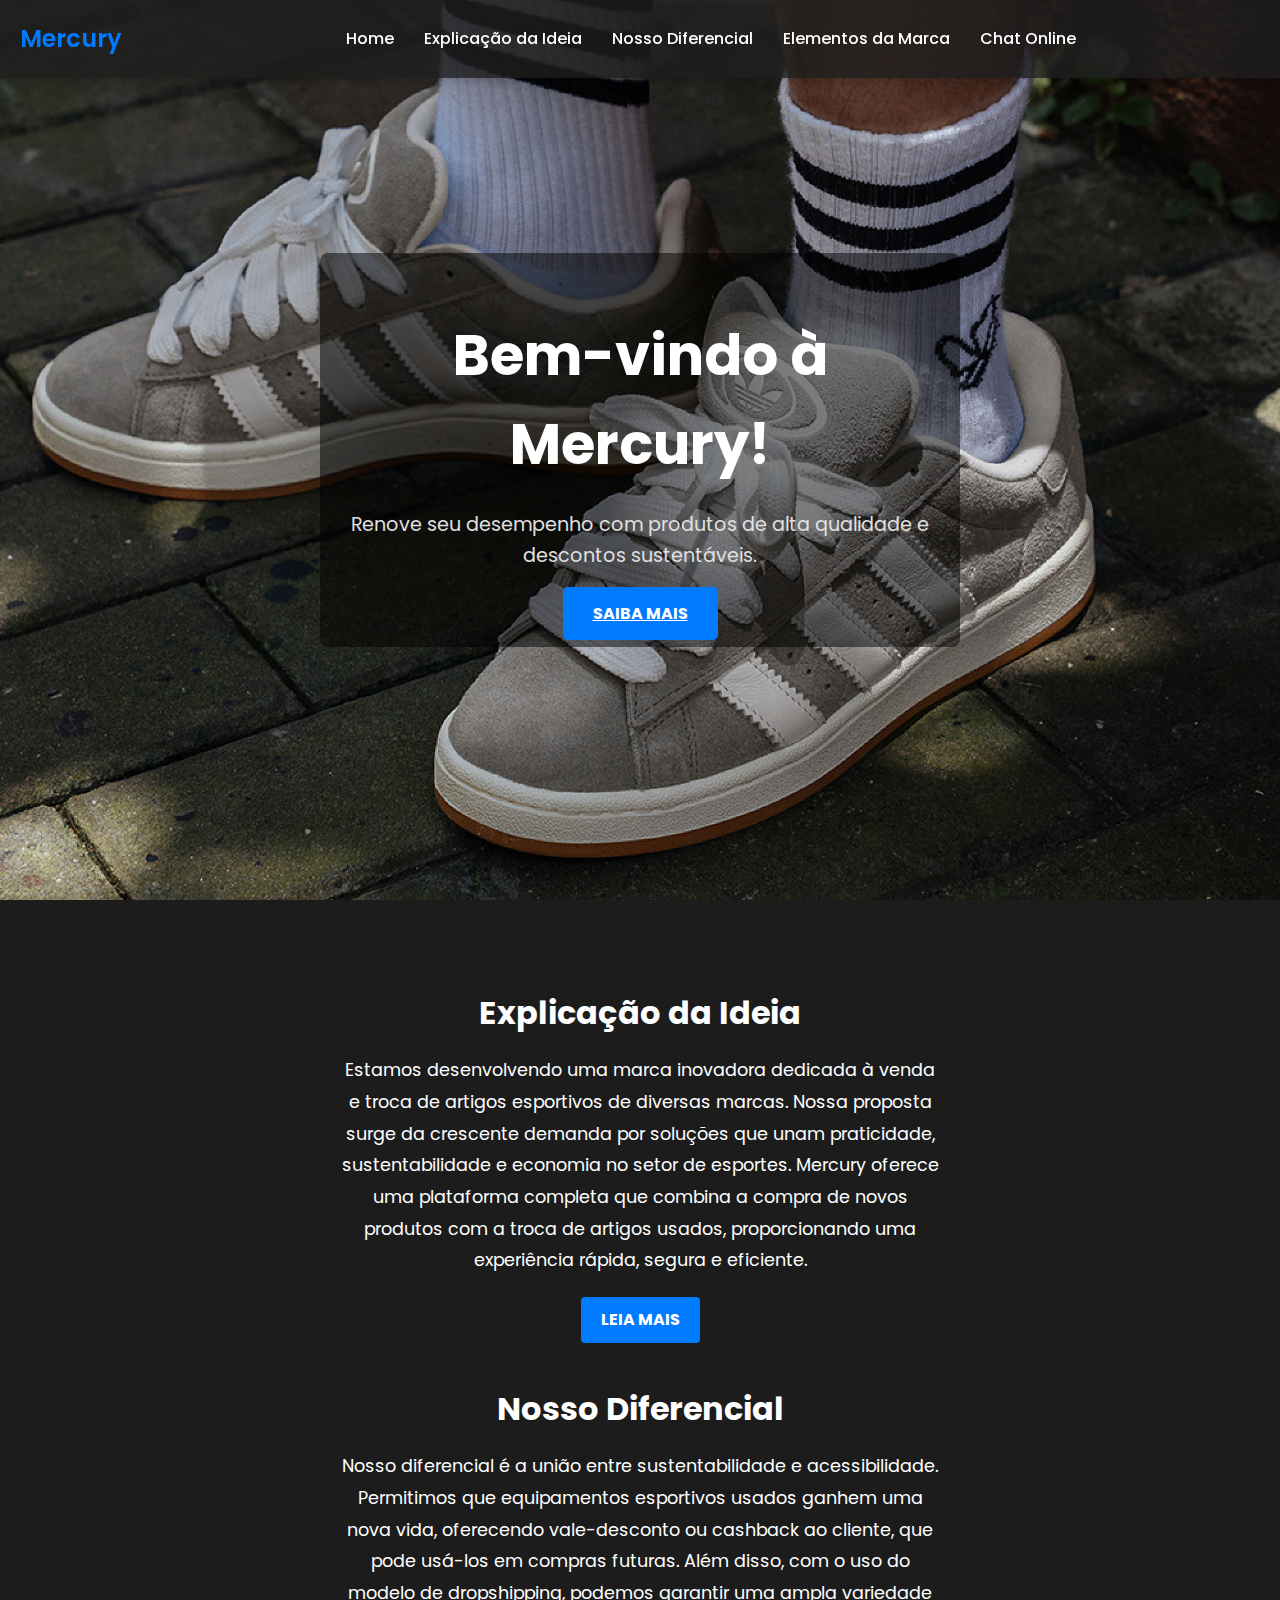
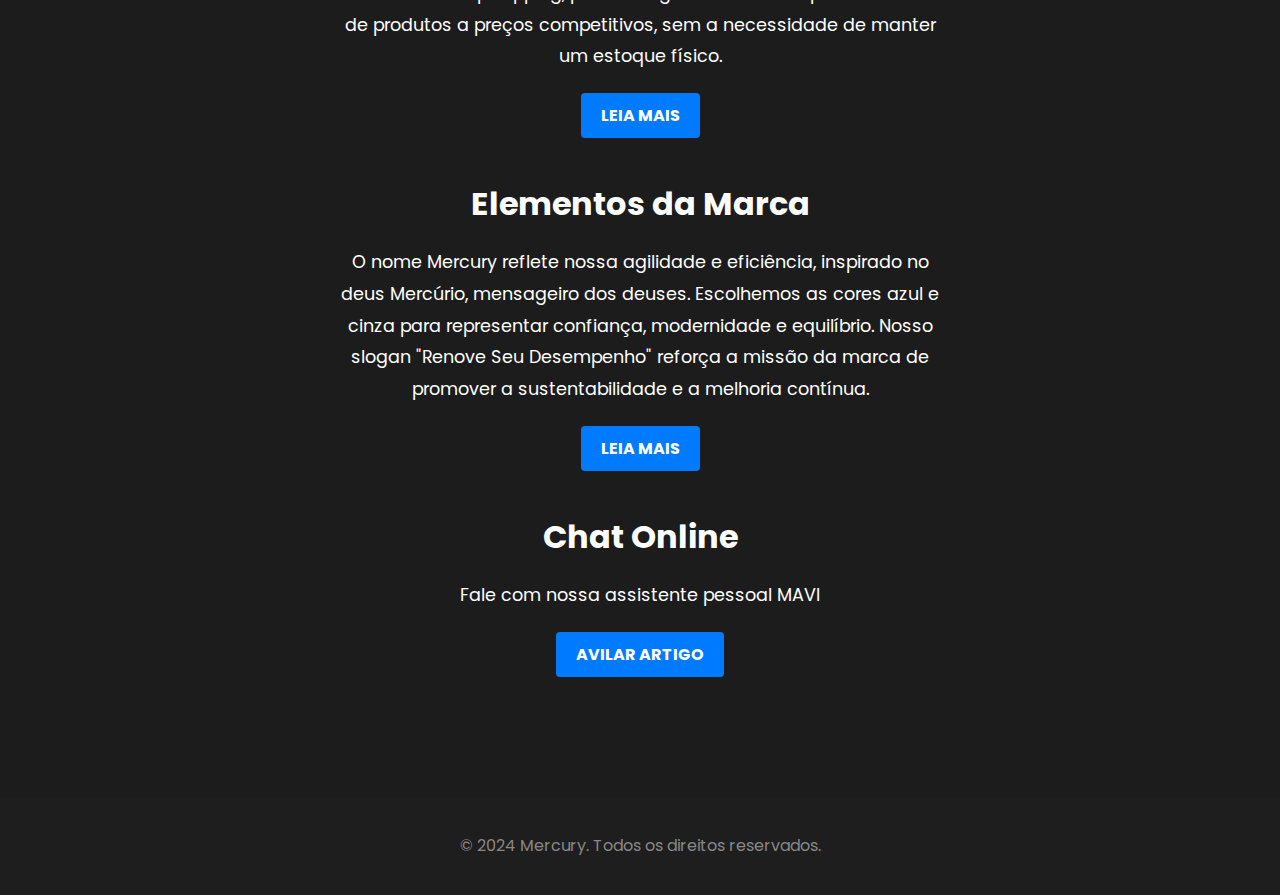
<file: index.html>
<!DOCTYPE html>
<html lang="pt-BR">
<head>
    <meta charset="UTF-8">
    <meta name="viewport" content="width=device-width, initial-scale=1.0">
    <link href="https://fonts.googleapis.com/css2?family=Poppins:wght@300;400;500;600&display=swap" rel="stylesheet">
    <link rel="stylesheet" href="css/index.css">
    <title>Mercury - Página Principal</title>
    <style>
        .hero {
            background-image: url('img/17246606555005254.jpg'); /* Substitua pelo nome da sua imagem */
            background-size: cover; /* Cobre toda a área da seção */
            background-position: center; /* Centraliza a imagem */
            height: 100vh; /* Altura da seção igual à altura da janela */
            display: flex; /* Permite usar flexbox para centralizar o texto */
            justify-content: center; /* Centraliza horizontalmente */
            align-items: center; /* Centraliza verticalmente */
            position: relative; /* Permite que os filhos sejam posicionados em relação a ela */
            color: #ffffff; /* Cor do texto */
            text-align: center; /* Centraliza o texto */
        }

        .hero-text {
            position: relative; /* Para permitir a sobreposição de texto */
            z-index: 1; /* Coloca o texto acima da imagem */
            padding: 20px; /* Adiciona um pouco de espaçamento */
            background-color: rgba(0, 0, 0, 0.5); /* Fundo semi-transparente para o texto */
            border-radius: 8px; /* Cantos arredondados */
        }
    </style>
</head>
<body>
    <header class="navbar">
        <div class="logo">Mercury</div>
        <div class="hamburger">
            <span class="bar"></span>
            <span class="bar"></span>
            <span class="bar"></span>
        </div>
        <nav>
            <ul class="nav-links">
                <li><a href="#index.html">Home</a></li>
                <li><a href="explicacao.html">Explicação da Ideia</a></li>
                <li><a href="nossodiferencial.html">Nosso Diferencial</a></li>
                <li><a href="elementos.html">Elementos da Marca</a></li>
                <li><a href="chat.html">Chat Online</a></li>
            </ul>
        </nav>
    </header>

    <section class="hero">
        <div class="hero-text">
            <h1>Bem-vindo à Mercury!</h1>
            <p>Renove seu desempenho com produtos de alta qualidade e descontos sustentáveis.</p>
            <a href="#" class="cta-button">Saiba Mais</a>
        </div>
    </section>

    <section class="content">
        <div class="info">
            <h2>Explicação da Ideia</h2>
            <p>
                Estamos desenvolvendo uma marca inovadora dedicada à venda e troca de artigos esportivos de diversas marcas. Nossa proposta surge da crescente demanda por soluções que unam praticidade, sustentabilidade e economia no setor de esportes.
                Mercury oferece uma plataforma completa que combina a compra de novos produtos com a troca de artigos usados, proporcionando uma experiência rápida, segura e eficiente.
            </p>
            <a href="explicacao.html" class="btn-leia-mais">Leia Mais</a>
        </div>

        <div class="info">
            <h2>Nosso Diferencial</h2>
            <p>
                Nosso diferencial é a união entre sustentabilidade e acessibilidade. Permitimos que equipamentos esportivos usados ganhem uma nova vida, oferecendo vale-desconto ou cashback ao cliente, que pode usá-los em compras futuras.
                Além disso, com o uso do modelo de dropshipping, podemos garantir uma ampla variedade de produtos a preços competitivos, sem a necessidade de manter um estoque físico.
            </p>
            <a href="nossodiferencial.html" class="btn-leia-mais">Leia Mais</a>
        </div>

        <div class="info">
            <h2>Elementos da Marca</h2>
            <p>
                O nome Mercury reflete nossa agilidade e eficiência, inspirado no deus Mercúrio, mensageiro dos deuses. Escolhemos as cores azul e cinza para representar confiança, modernidade e equilíbrio. Nosso slogan "Renove Seu Desempenho" reforça a missão da marca de promover a sustentabilidade e a melhoria contínua.
            </p>
            <a href="elementos.html" class="btn-leia-mais">Leia Mais</a>
        </div>

        <div class="info">
            <h2>Chat Online</h2>
            <p>
               Fale com nossa assistente pessoal MAVI
            </p>
            <a href="chat.html" class="btn-leia-mais">Avilar Artigo</a>
        </div>
    </section>

    <footer>
        <p>&copy; 2024 Mercury. Todos os direitos reservados.</p>
    </footer>

    <script src="js/index.js"></script>
</body>
</html>
</file>
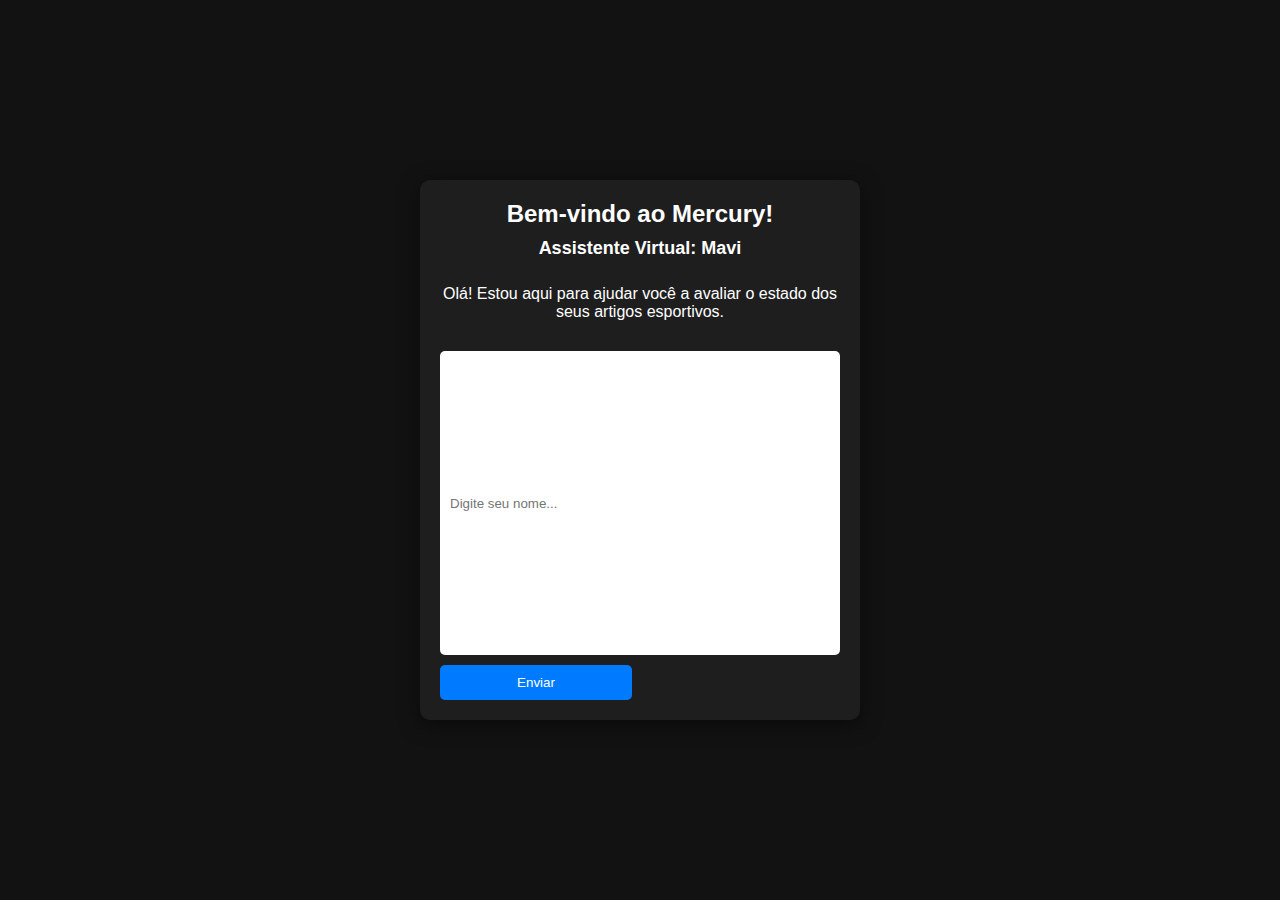
<file: chat.html>
<!DOCTYPE html>
<html lang="pt-BR">
<head>
    <meta charset="UTF-8">
    <meta name="viewport" content="width=device-width, initial-scale=1.0">
    <title>Chat - Mercury</title>
    <link rel="stylesheet" href="css/chat.css">
</head>
<body>
    <div class="chat-container" id="chatContainer">
        <h1>Bem-vindo ao Mercury!</h1>
        <h2>Assistente Virtual: Mavi</h2>
        <p>Olá! Estou aqui para ajudar você a avaliar o estado dos seus artigos esportivos.</p>
        <div id="messages"></div>
        <div class="button-container" id="responseButtons"></div>
        <input type="text" id="input" placeholder="Digite seu nome..." />
        <button class="button" id="sendButton">Enviar</button>
    </div>
    <script src="js/chat.js"></script>
</body>
</html>
</file>
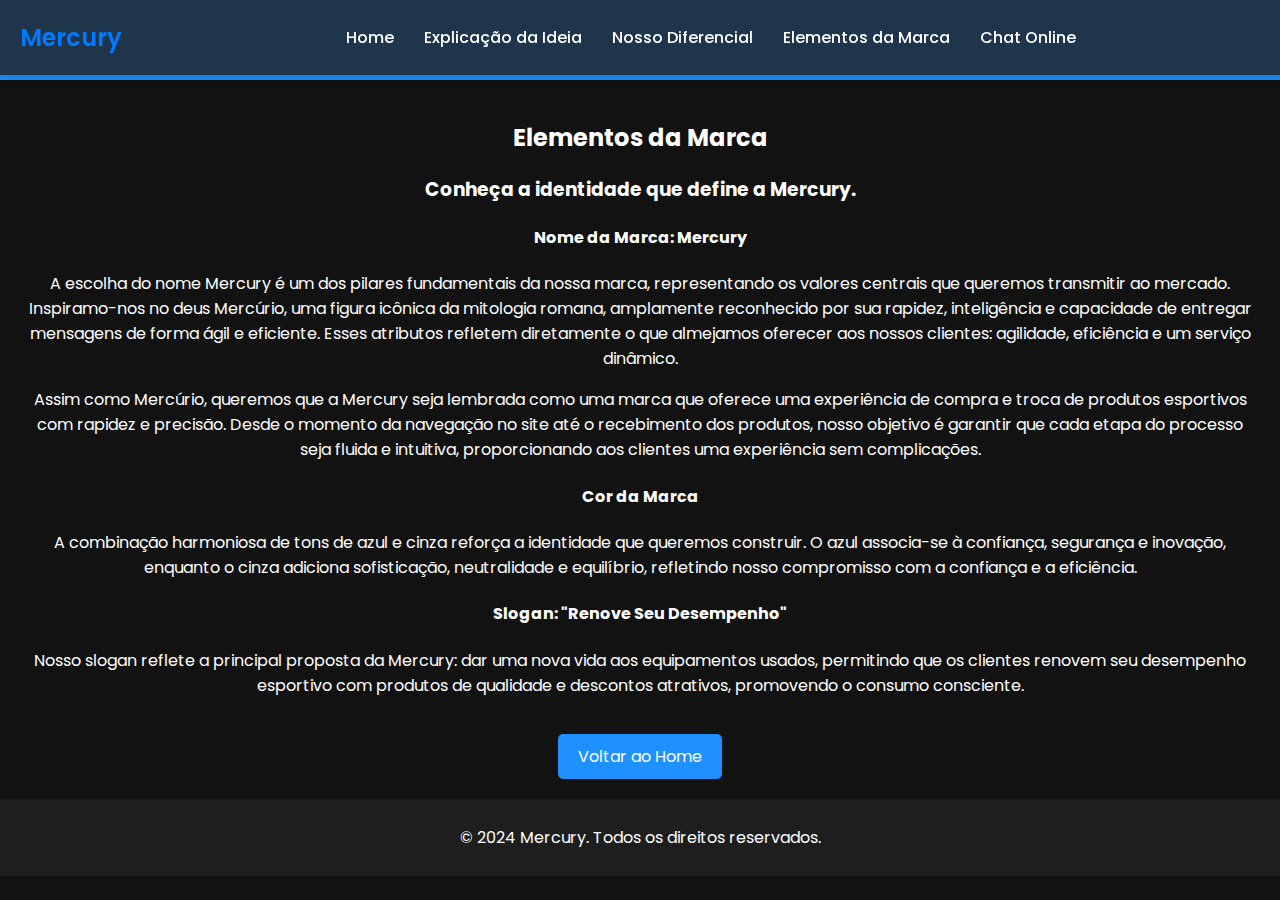
<file: elementos.html>
<!DOCTYPE html>
<html lang="pt-BR">
<head>
    <meta charset="UTF-8">
    <meta name="viewport" content="width=device-width, initial-scale=1.0">
    <link href="https://fonts.googleapis.com/css2?family=Poppins:wght@300;400;500;600&display=swap" rel="stylesheet">
    <link rel="stylesheet" href="css/elementos.css">
    <title>Mercury - Elementos da Marca</title>
</head>

<body>
    <header class="navbar">
        <div class="logo">Mercury</div>
        <div class="hamburger">
            <span class="bar"></span>
            <span class="bar"></span>
            <span class="bar"></span>
        </div>
        <nav>
            <ul class="nav-links">
                <li><a href="index.html">Home</a></li>
                <li><a href="explicacao.html">Explicação da Ideia</a></li>
                <li><a href="nossodiferencial.html">Nosso Diferencial</a></li>
                <li><a href="elementos.html">Elementos da Marca</a></li>
                <li><a href="chat.html">Chat Online</a></li>
            </ul>
        </nav>
    </header>

    <section class="hero">
        <div class="hero-text">
        </div>
    </section>

    <section class="content">
        <h2>Elementos da Marca</h2>
        <h3>Conheça a identidade que define a Mercury.</h3>

        <h4>Nome da Marca: Mercury</h4>
        <p>
            A escolha do nome Mercury é um dos pilares fundamentais da nossa marca, representando os valores centrais que queremos transmitir ao mercado. Inspiramo-nos no deus Mercúrio, uma figura icônica da mitologia romana, amplamente reconhecido por sua rapidez, inteligência e capacidade de entregar mensagens de forma ágil e eficiente. Esses atributos refletem diretamente o que almejamos oferecer aos nossos clientes: agilidade, eficiência e um serviço dinâmico.
        </p>
        <p>
            Assim como Mercúrio, queremos que a Mercury seja lembrada como uma marca que oferece uma experiência de compra e troca de produtos esportivos com rapidez e precisão. Desde o momento da navegação no site até o recebimento dos produtos, nosso objetivo é garantir que cada etapa do processo seja fluida e intuitiva, proporcionando aos clientes uma experiência sem complicações.
        </p>

        <h4>Cor da Marca</h4>
        <p>
            A combinação harmoniosa de tons de azul e cinza reforça a identidade que queremos construir. O azul associa-se à confiança, segurança e inovação, enquanto o cinza adiciona sofisticação, neutralidade e equilíbrio, refletindo nosso compromisso com a confiança e a eficiência.
        </p>

        <h4>Slogan: "Renove Seu Desempenho"</h4>
        <p>
            Nosso slogan reflete a principal proposta da Mercury: dar uma nova vida aos equipamentos usados, permitindo que os clientes renovem seu desempenho esportivo com produtos de qualidade e descontos atrativos, promovendo o consumo consciente.
        </p>
        <a href="index.html" class="btn-voltar-home">Voltar ao Home</a>
    </section>

    <footer>
        <p>&copy; 2024 Mercury. Todos os direitos reservados.</p>
    </footer>

    <script src="js/elementos.js"></script>
</body>
</html>
</file>
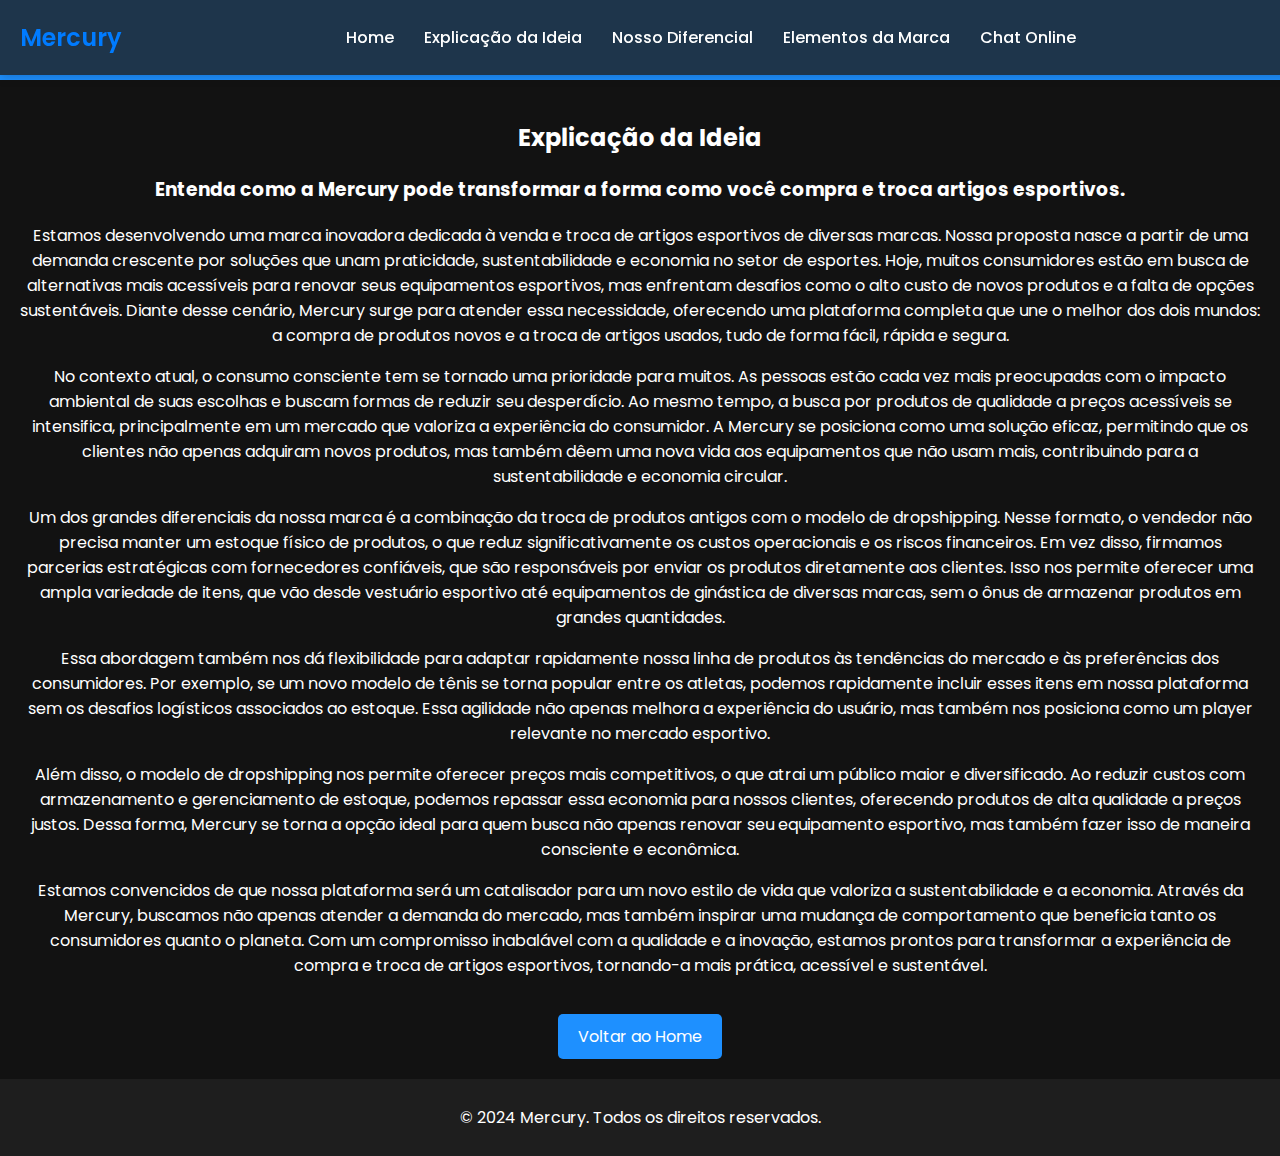
<file: explicacao.html>
<!DOCTYPE html>
<html lang="pt-BR">
<head>
    <meta charset="UTF-8">
    <meta name="viewport" content="width=device-width, initial-scale=1.0">
    <link href="https://fonts.googleapis.com/css2?family=Poppins:wght@300;400;500;600&display=swap" rel="stylesheet">
    <link rel="stylesheet" href="css/explicacao.css">
    <title>Mercury - Explicação da Ideia</title>
</head>

<body>
    <header class="navbar">
        <div class="logo">Mercury</div>
        <div class="hamburger">
            <span class="bar"></span>
            <span class="bar"></span>
            <span class="bar"></span>
        </div>
        <nav>
            <ul class="nav-links">
                <li><a href="index.html">Home</a></li>
                <li><a href="explicacao.html">Explicação da Ideia</a></li>
                <li><a href="nossodiferencial.html">Nosso Diferencial</a></li>
                <li><a href="elementos.html">Elementos da Marca</a></li>
                <li><a href="chat.html">Chat Online</a></li>
            </ul>
        </nav>
    </header>

    <section class="hero">
        <div class="hero-text">
            
        </div>
    </section>

    <section class="content">
        <h2>Explicação da Ideia</h2>
        <h3>Entenda como a Mercury pode transformar a forma como você compra e troca artigos esportivos.</h3>
        <p>
            Estamos desenvolvendo uma marca inovadora dedicada à venda e troca de artigos esportivos de diversas marcas. Nossa proposta nasce a partir de uma demanda crescente por soluções que unam praticidade, sustentabilidade e economia no setor de esportes. Hoje, muitos consumidores estão em busca de alternativas mais acessíveis para renovar seus equipamentos esportivos, mas enfrentam desafios como o alto custo de novos produtos e a falta de opções sustentáveis. Diante desse cenário, Mercury surge para atender essa necessidade, oferecendo uma plataforma completa que une o melhor dos dois mundos: a compra de produtos novos e a troca de artigos usados, tudo de forma fácil, rápida e segura.
        </p>
        <p>
            No contexto atual, o consumo consciente tem se tornado uma prioridade para muitos. As pessoas estão cada vez mais preocupadas com o impacto ambiental de suas escolhas e buscam formas de reduzir seu desperdício. Ao mesmo tempo, a busca por produtos de qualidade a preços acessíveis se intensifica, principalmente em um mercado que valoriza a experiência do consumidor. A Mercury se posiciona como uma solução eficaz, permitindo que os clientes não apenas adquiram novos produtos, mas também dêem uma nova vida aos equipamentos que não usam mais, contribuindo para a sustentabilidade e economia circular.
        </p>
        <p>
            Um dos grandes diferenciais da nossa marca é a combinação da troca de produtos antigos com o modelo de dropshipping. Nesse formato, o vendedor não precisa manter um estoque físico de produtos, o que reduz significativamente os custos operacionais e os riscos financeiros. Em vez disso, firmamos parcerias estratégicas com fornecedores confiáveis, que são responsáveis por enviar os produtos diretamente aos clientes. Isso nos permite oferecer uma ampla variedade de itens, que vão desde vestuário esportivo até equipamentos de ginástica de diversas marcas, sem o ônus de armazenar produtos em grandes quantidades.
        </p>
        <p>
            Essa abordagem também nos dá flexibilidade para adaptar rapidamente nossa linha de produtos às tendências do mercado e às preferências dos consumidores. Por exemplo, se um novo modelo de tênis se torna popular entre os atletas, podemos rapidamente incluir esses itens em nossa plataforma sem os desafios logísticos associados ao estoque. Essa agilidade não apenas melhora a experiência do usuário, mas também nos posiciona como um player relevante no mercado esportivo.
        </p>
        <p>
            Além disso, o modelo de dropshipping nos permite oferecer preços mais competitivos, o que atrai um público maior e diversificado. Ao reduzir custos com armazenamento e gerenciamento de estoque, podemos repassar essa economia para nossos clientes, oferecendo produtos de alta qualidade a preços justos. Dessa forma, Mercury se torna a opção ideal para quem busca não apenas renovar seu equipamento esportivo, mas também fazer isso de maneira consciente e econômica.
        </p>
        <p>
            Estamos convencidos de que nossa plataforma será um catalisador para um novo estilo de vida que valoriza a sustentabilidade e a economia. Através da Mercury, buscamos não apenas atender a demanda do mercado, mas também inspirar uma mudança de comportamento que beneficia tanto os consumidores quanto o planeta. Com um compromisso inabalável com a qualidade e a inovação, estamos prontos para transformar a experiência de compra e troca de artigos esportivos, tornando-a mais prática, acessível e sustentável.
        </p>
        <a href="index.html" class="btn-voltar-home">Voltar ao Home</a>
    </section>

    <footer>
        <p>&copy; 2024 Mercury. Todos os direitos reservados.</p>
    </footer>

    <script src="js/explicacao.js"></script>
</body>
</html>
</file>
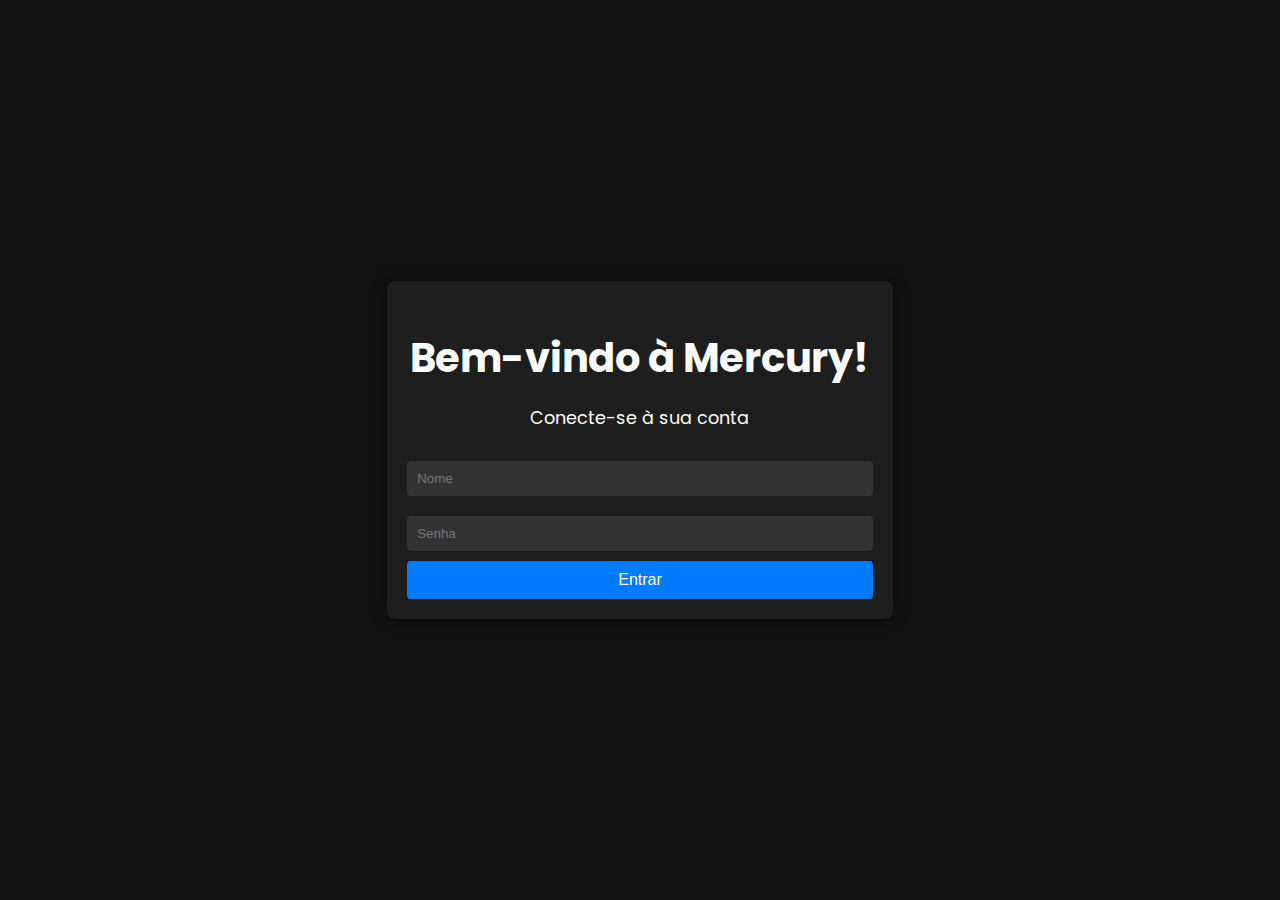
<file: login.html>
<!DOCTYPE html>
<html lang="pt-BR">
<head>
    <meta charset="UTF-8">
    <meta name="viewport" content="width=device-width, initial-scale=1.0">
    <link href="https://fonts.googleapis.com/css2?family=Poppins:wght@300;400;500;600&display=swap" rel="stylesheet">
    <link rel="stylesheet" href="css/login.css">
    <title>Página de Login - Mercury</title>
</head>
<body>
    <div class="container">
        <h1>Bem-vindo à Mercury!</h1>
        <p>Conecte-se à sua conta</p>
        <form id="login-form">
            <input type="text" id="username" placeholder="Nome" required>
            <input type="password" id="password" placeholder="Senha" required>
            <button type="submit">Entrar</button>
        </form>
    </div>
    <script src="js/login.js"></script>
</body>
</html>
</file>
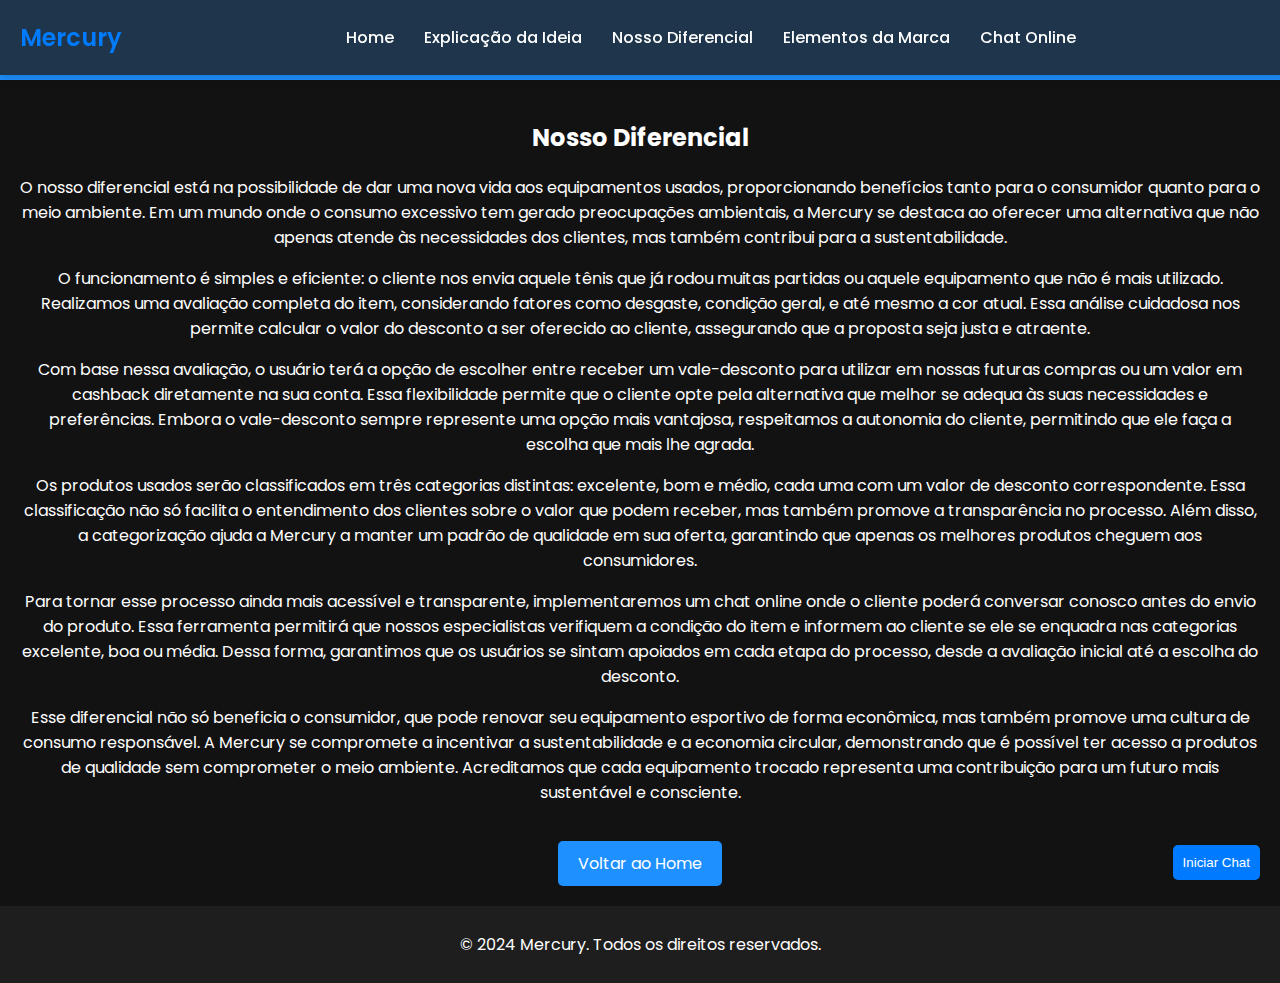
<file: nossodiferencial.html>
<!DOCTYPE html>
<html lang="pt-BR">
<head>
    <meta charset="UTF-8">
    <meta name="viewport" content="width=device-width, initial-scale=1.0">
    <link href="https://fonts.googleapis.com/css2?family=Poppins:wght@300;400;500;600&display=swap" rel="stylesheet">
    <link rel="stylesheet" href="css/nossodiferencial.css">
    <title>Mercury - Nosso Diferencial</title>
</head>

<body>
    <header class="navbar">
        <div class="logo">Mercury</div>
        <div class="hamburger">
            <span class="bar"></span>
            <span class="bar"></span>
            <span class="bar"></span>
        </div>
        <nav>
            <ul class="nav-links">
                <li><a href="index.html">Home</a></li>
                <li><a href="explicacao.html">Explicação da Ideia</a></li>
                <li><a href="nossodiferencial.html">Nosso Diferencial</a></li>
                <li><a href="elementos.html">Elementos da Marca</a></li>
                <li><a href="chat.html">Chat Online</a></li>
            </ul>
        </nav>
    </header>

    <section class="hero">
        <div class="hero-text">
    
        </div>
    </section>

    <section class="content">
        <h2>Nosso Diferencial</h2>
        <p>
            O nosso diferencial está na possibilidade de dar uma nova vida aos equipamentos usados, proporcionando benefícios tanto para o consumidor quanto para o meio ambiente. Em um mundo onde o consumo excessivo tem gerado preocupações ambientais, a Mercury se destaca ao oferecer uma alternativa que não apenas atende às necessidades dos clientes, mas também contribui para a sustentabilidade.
        </p>
        <p>
            O funcionamento é simples e eficiente: o cliente nos envia aquele tênis que já rodou muitas partidas ou aquele equipamento que não é mais utilizado. Realizamos uma avaliação completa do item, considerando fatores como desgaste, condição geral, e até mesmo a cor atual. Essa análise cuidadosa nos permite calcular o valor do desconto a ser oferecido ao cliente, assegurando que a proposta seja justa e atraente.
        </p>
        <p>
            Com base nessa avaliação, o usuário terá a opção de escolher entre receber um vale-desconto para utilizar em nossas futuras compras ou um valor em cashback diretamente na sua conta. Essa flexibilidade permite que o cliente opte pela alternativa que melhor se adequa às suas necessidades e preferências. Embora o vale-desconto sempre represente uma opção mais vantajosa, respeitamos a autonomia do cliente, permitindo que ele faça a escolha que mais lhe agrada.
        </p>
        <p>
            Os produtos usados serão classificados em três categorias distintas: excelente, bom e médio, cada uma com um valor de desconto correspondente. Essa classificação não só facilita o entendimento dos clientes sobre o valor que podem receber, mas também promove a transparência no processo. Além disso, a categorização ajuda a Mercury a manter um padrão de qualidade em sua oferta, garantindo que apenas os melhores produtos cheguem aos consumidores.
        </p>
        <p>
            Para tornar esse processo ainda mais acessível e transparente, implementaremos um chat online onde o cliente poderá conversar conosco antes do envio do produto. Essa ferramenta permitirá que nossos especialistas verifiquem a condição do item e informem ao cliente se ele se enquadra nas categorias excelente, boa ou média. Dessa forma, garantimos que os usuários se sintam apoiados em cada etapa do processo, desde a avaliação inicial até a escolha do desconto.
        </p>
        <p>
            Esse diferencial não só beneficia o consumidor, que pode renovar seu equipamento esportivo de forma econômica, mas também promove uma cultura de consumo responsável. A Mercury se compromete a incentivar a sustentabilidade e a economia circular, demonstrando que é possível ter acesso a produtos de qualidade sem comprometer o meio ambiente. Acreditamos que cada equipamento trocado representa uma contribuição para um futuro mais sustentável e consciente.
        </p>
        <a href="index.html" class="btn-voltar-home">Voltar ao Home</a>
    </section>

    <footer>
        <p>&copy; 2024 Mercury. Todos os direitos reservados.</p>
    </footer>

    <script src="js/nossodiferencial.js"></script>
</body>
</html>
</file>
<file: css/index.css>
/* Estilos Globais */
body {
    background-color: #1c1c1c;
    color: #ffffff;
    font-family: 'Poppins', sans-serif;
    margin: 0;
    padding: 0;
    line-height: 1.6;
}

/* Navbar */
.navbar {
    background-color: rgba(30, 30, 30, 0.8); /* Fundo semi-transparente */
    padding: 20px;
    display: flex;
    align-items: center; /* Centraliza verticalmente */
    position: fixed;
    width: 100%;
    top: 0;
    z-index: 100;
    box-shadow: 0 2px 10px rgba(0, 0, 0, 0.2);
}

.logo {
    font-size: 1.5rem;
    font-weight: 600;
    color: #007BFF;
    margin-right: auto; /* Faz a logo ocupar o canto esquerdo */
}

.navbar nav {
    width: 100%; /* Para permitir que a lista ocupe toda a largura */
}

.nav-links {
    list-style: none;
    margin: 0;
    padding: 0;
    display: flex;
    justify-content: center; /* Centraliza os itens da lista */
    flex-grow: 1; /* Permite que a lista ocupe o espaço restante */
    transition: max-height 0.3s ease-out;
}

.nav-links li {
    margin: 0 15px; /* Margem entre os itens da lista */
}

.nav-links li a {
    color: #ffffff;
    text-decoration: none;
    font-weight: 500;
    transition: color 0.3s ease;
}

.nav-links li a:hover {
    color: #007BFF;
}

/* Hamburger Menu */
.hamburger {
    display: none; /* Escondido por padrão */
    flex-direction: column;
    cursor: pointer;
}

.hamburger .bar {
    height: 3px;
    width: 25px;
    background-color: #ffffff;
    margin: 4px 0;
    transition: 0.4s;
}

/* Hero Section */
.hero {
    height: 100vh;
    background: linear-gradient(rgba(0, 0, 0, 0.5), rgba(0, 0, 0, 0.7)), url('../img/sports.jpg') center/cover no-repeat;
    display: flex;
    justify-content: center;
    align-items: center;
    text-align: center;
    padding: 0 20px;
}

.hero-text {
    max-width: 600px;
}

.hero h1 {
    font-size: 3.5rem;
    margin-bottom: 20px;
    color: #ffffff;
}

.hero p {
    font-size: 1.2rem;
    margin-bottom: 30px;
    color: #e0e0e0;
}

.cta-button {
    padding: 15px 30px;
    background-color: #007BFF;
    color: #ffffff;
    border: none;
    border-radius: 5px;
    text-transform: uppercase;
    font-weight: bold;
    transition: background-color 0.3s ease;
}

.cta-button:hover {
    background-color: #0056b3;
}

/* Conteúdo */
.content {
    padding: 60px 20px;
    text-align: center;
}

.info {
    margin-bottom: 40px;
    max-width: 600px;
    margin: 0 auto 40px;
}

.info h2 {
    font-size: 2rem;
    margin-bottom: 15px;
}

.info p {
    font-size: 1.1rem;
    margin-bottom: 20px;
    line-height: 1.8;
}

.btn-leia-mais {
    display: inline-block;
    padding: 10px 20px;
    background-color: #007BFF;
    color: #ffffff;
    text-transform: uppercase;
    font-weight: bold;
    border-radius: 4px;
    text-decoration: none;
    transition: background-color 0.3s ease;
}

.btn-leia-mais:hover {
    background-color: #0056b3;
}

/* Footer */
footer {
    background-color: #1E1E1E;
    padding: 20px;
    text-align: center;
    color: #888888;
    margin-top: 20px;
}

/* Media Queries para Responsividade */
@media (max-width: 768px) {
    .nav-links {
        position: absolute;
        top: 70px; /* Altura da navbar */
        left: 0;
        width: 100%;
        background-color: rgba(30, 30, 30, 0.95);
        flex-direction: column;
        align-items: center;
        max-height: 0; /* Oculto por padrão */
        overflow: hidden;
    }

    .nav-links.open {
        max-height: 300px; /* Ajuste conforme necessário */
    }

    .nav-links li {
        margin: 15px 0;
    }

    .hamburger {
        display: flex; /* Mostra o hamburguer em telas menores */
    }
}

/* Animação do Menu Hamburguer */
.hamburger.active .bar:nth-child(1) {
    transform: rotate(-45deg) translate(-5px, 6px);
}

.hamburger.active .bar:nth-child(2) {
    opacity: 0;
}

.hamburger.active .bar:nth-child(3) {
    transform: rotate(45deg) translate(-5px, -6px);
}
</file>
<file: css/chat.css>
body {
    margin: 0;
    padding: 0;
    background-color: #121212; /* Cor de fundo escura */
    color: #ffffff;
    font-family: 'Arial', sans-serif;
    display: flex;
    align-items: center;
    justify-content: center;
    height: 100vh;
    flex-direction: column; /* Alinhamento vertical */
}

.chat-container {
    background-color: #1E1E1E; /* Fundo do chat */
    border-radius: 10px;
    width: 400px; /* Tamanho do chat */
    box-shadow: 0 4px 20px rgba(0, 0, 0, 0.5);
    display: flex;
    flex-direction: column;
    padding: 20px;
    position: relative;
    height: 500px; /* Altura do chat */
    overflow-y: auto; /* Adiciona scroll se necessário */
}

h1, h2 {
    text-align: center; /* Centraliza os títulos */
    margin: 0;
}

h1 {
    font-size: 24px; /* Tamanho do título principal */
}

h2 {
    font-size: 18px; /* Tamanho do subtítulo */
    margin: 10px 0; /* Espaçamento */
}

p {
    text-align: center; /* Centraliza o parágrafo */
    margin-bottom: 10px; /* Espaçamento abaixo */
}

.message {
    border-radius: 8px;
    padding: 10px;
    margin: 5px 0;
    max-width: 75%;
    word-wrap: break-word; /* Quebra de linha em palavras longas */
}

.mavi-message {
    background-color: #007BFF; /* Azul para mensagens da assistente Mavi */
    align-self: flex-start; /* Alinhamento à esquerda */
    color: white;
    margin-left: 0; /* Margem esquerda zerada para manter alinhamento */
    margin-right: auto; /* Margem direita automática para alinhar à esquerda */
}

.user-message {
    background-color: #6c757d; /* Cinza para mensagens do usuário */
    align-self: flex-end; /* Alinhamento à direita */
    color: white;
    margin-left: auto; /* Margem esquerda automática para alinhar à direita */
    margin-right: 0; /* Margem direita zerada para manter alinhamento */
}

.button-container {
    margin-top: 10px; /* Espaçamento acima dos botões de resposta */
    display: flex;
    justify-content: space-between;
}

.button {
    background-color: #007BFF; /* Cor azul dos botões */
    border: none;
    border-radius: 5px;
    color: white;
    padding: 10px 15px;
    cursor: pointer;
    transition: background-color 0.3s;
    width: 48%; /* Botões com largura proporcional */
}

.button:hover {
    background-color: #0056b3; /* Azul mais escuro ao passar o mouse */
}

#input {
    border: none;
    border-radius: 5px;
    padding: 10px;
    flex-grow: 1;
    margin-top: 10px;
    margin-bottom: 10px; /* Espaçamento inferior */
}
</file>
<file: css/elementos.css>
body {
    font-family: 'Poppins', sans-serif;
    margin: 0;
    padding: 0;
    background-color: #121212;
    color: #ffffff;
}

header {
    display: flex;
    justify-content: space-between;
    align-items: center;
    padding: 20px;
    background-color: #1E1E1E;
}

/* Navbar */
.navbar {
    background-color: rgba(30, 30, 30, 0.8); /* Fundo semi-transparente */
    padding: 20px;
    display: flex;
    align-items: center; /* Centraliza verticalmente */
    position: fixed;
    width: 100%;
    top: 0;
    z-index: 100;
    box-shadow: 0 2px 10px rgba(0, 0, 0, 0.2);
}

.logo {
    font-size: 1.5rem;
    font-weight: 600;
    color: #007BFF;
    margin-right: auto; /* Faz a logo ocupar o canto esquerdo */
}

.navbar nav {
    width: 100%; /* Para permitir que a lista ocupe toda a largura */
}

.nav-links {
    list-style: none;
    margin: 0;
    padding: 0;
    display: flex;
    justify-content: center; /* Centraliza os itens da lista */
    flex-grow: 1; /* Permite que a lista ocupe o espaço restante */
    transition: max-height 0.3s ease-out;
}

.nav-links li {
    margin: 0 15px; /* Margem entre os itens da lista */
}

.nav-links li a {
    color: #ffffff;
    text-decoration: none;
    font-weight: 500;
    transition: color 0.3s ease;
}

.nav-links li a:hover {
    color: #007BFF;
}

.hero {
    background-color: #1E90FF;
    padding: 40px 20px;
    text-align: center;
}

.content {
    padding: 20px;
    text-align: center;
}

h2 {
    margin-top: 20px;
}

.btn-voltar-home {
    display: inline-block;
    margin-top: 20px;
    padding: 10px 20px;
    background-color: #1E90FF;
    color: white;
    text-decoration: none;
    border-radius: 5px;
    transition: background-color 0.3s ease;
}

.btn-voltar-home:hover {
    background-color: #007BFF;
}

footer {
    text-align: center;
    padding: 10px;
    background-color: #1E1E1E;
}

/* Hamburger Menu */
.hamburger {
    display: none; /* Escondido por padrão */
    flex-direction: column;
    cursor: pointer;
}

.hamburger .bar {
    height: 3px;
    width: 25px;
    background-color: #ffffff;
    margin: 4px 0;
    transition: 0.4s;
}

/* Media Queries para Responsividade */
@media (max-width: 768px) {
    .nav-links {
        position: absolute;
        top: 70px; /* Altura da navbar */
        left: 0;
        width: 100%;
        background-color: rgba(30, 30, 30, 0.95);
        flex-direction: column;
        align-items: center;
        max-height: 0; /* Oculto por padrão */
        overflow: hidden;
    }

    .nav-links.open {
        max-height: 300px; /* Ajuste conforme necessário */
    }

    .nav-links li {
        margin: 15px 0;
    }

    .hamburger {
        display: flex; /* Mostra o hamburguer em telas menores */
    }
}

/* Animação do Menu Hamburguer */
.hamburger.active .bar:nth-child(1) {
    transform: rotate(-45deg) translate(-5px, 6px);
}

.hamburger.active .bar:nth-child(2) {
    opacity: 0;
}

.hamburger.active .bar:nth-child(3) {
    transform: rotate(45deg) translate(-5px, -6px);
}
</file>
<file: css/explicacao.css>
body {
    font-family: 'Poppins', sans-serif;
    margin: 0;
    padding: 0;
    background-color: #121212;
    color: #ffffff;
}

header {
    display: flex;
    justify-content: space-between;
    align-items: center;
    padding: 20px;
    background-color: #1E1E1E;
}

/* Navbar */
.navbar {
    background-color: rgba(30, 30, 30, 0.8); /* Fundo semi-transparente */
    padding: 20px;
    display: flex;
    align-items: center; /* Centraliza verticalmente */
    position: fixed;
    width: 100%;
    top: 0;
    z-index: 100;
    box-shadow: 0 2px 10px rgba(0, 0, 0, 0.2);
}

.logo {
    font-size: 1.5rem;
    font-weight: 600;
    color: #007BFF;
    margin-right: auto; /* Faz a logo ocupar o canto esquerdo */
}

.navbar nav {
    width: 100%; /* Para permitir que a lista ocupe toda a largura */
}

.nav-links {
    list-style: none;
    margin: 0;
    padding: 0;
    display: flex;
    justify-content: center; /* Centraliza os itens da lista */
    flex-grow: 1; /* Permite que a lista ocupe o espaço restante */
    transition: max-height 0.3s ease-out;
}

.nav-links li {
    margin: 0 15px; /* Margem entre os itens da lista */
}

.nav-links li a {
    color: #ffffff;
    text-decoration: none;
    font-weight: 500;
    transition: color 0.3s ease;
}

.nav-links li a:hover {
    color: #007BFF;
}
.hero {
    background-color: #1E90FF;
    padding: 40px 20px;
    text-align: center;
}

.hero-text h1 {
    margin: 0;
}

.content {
    padding: 20px;
    text-align: center; /* Centraliza o texto */
}

h2 {
    margin-top: 20px;
}

.btn-voltar-home {
    display: inline-block;
    margin-top: 20px;
    padding: 10px 20px;
    background-color: #1E90FF;
    color: white;
    text-decoration: none;
    border-radius: 5px;
    transition: background-color 0.3s ease;
}

.btn-voltar-home:hover {
    background-color: #007BFF;
}

footer {
    text-align: center;
    padding: 10px;
    background-color: #1E1E1E;
    position: relative; /* Para se ajustar ao fluxo do conteúdo */
}

/* Hamburger Menu */
.hamburger {
    display: none; /* Escondido por padrão */
    flex-direction: column;
    cursor: pointer;
}

.hamburger .bar {
    height: 3px;
    width: 25px;
    background-color: #ffffff;
    margin: 4px 0;
    transition: 0.4s;
}

/* Media Queries para Responsividade */
@media (max-width: 768px) {
    .nav-links {
        position: absolute;
        top: 70px; /* Altura da navbar */
        left: 0;
        width: 100%;
        background-color: rgba(30, 30, 30, 0.95);
        flex-direction: column;
        align-items: center;
        max-height: 0; /* Oculto por padrão */
        overflow: hidden;
    }

    .nav-links.open {
        max-height: 300px; /* Ajuste conforme necessário */
    }

    .nav-links li {
        margin: 15px 0;
    }

    .hamburger {
        display: flex; /* Mostra o hamburguer em telas menores */
    }
}

/* Animação do Menu Hamburguer */
.hamburger.active .bar:nth-child(1) {
    transform: rotate(-45deg) translate(-5px, 6px);
}

.hamburger.active .bar:nth-child(2) {
    opacity: 0;
}

.hamburger.active .bar:nth-child(3) {
    transform: rotate(45deg) translate(-5px, -6px);
}
</file>
<file: css/login.css>
* {
    box-sizing: border-box;
}

body {
    background-color: #121212;
    color: #ffffff;
    font-family: 'Poppins', sans-serif;
    display: flex;
    justify-content: center;
    align-items: center;
    height: 100vh;
    margin: 0;
}

.container {
    background-color: #1E1E1E;
    padding: 20px;
    border-radius: 8px;
    box-shadow: 0 0 15px rgba(0, 0, 0, 0.5);
    text-align: center;
}

h1 {
    font-size: 2.5rem;
    margin-bottom: 10px;
}

p {
    margin-bottom: 20px;
    font-size: 1.1rem;
}

input {
    width: 100%;
    padding: 10px;
    margin: 10px 0;
    border: none;
    border-radius: 4px;
}

input[type="text"],
input[type="password"] {
    background-color: #333333;
    color: #ffffff;
}

button {
    width: 100%;
    padding: 10px;
    background-color: #007BFF;
    border: none;
    border-radius: 4px;
    color: white;
    font-size: 1rem;
    cursor: pointer;
    transition: background-color 0.3s;
}

button:hover {
    background-color: #0056b3;
}
</file>
<file: css/nossodiferencial.css>
body {
    font-family: 'Poppins', sans-serif;
    margin: 0;
    padding: 0;
    background-color: #121212;
    color: #ffffff;
}

header {
    display: flex;
    justify-content: space-between;
    align-items: center;
    padding: 20px;
    background-color: #1E1E1E;
}

/* Navbar */
.navbar {
    background-color: rgba(30, 30, 30, 0.8); /* Fundo semi-transparente */
    padding: 20px;
    display: flex;
    align-items: center; /* Centraliza verticalmente */
    position: fixed;
    width: 100%;
    top: 0;
    z-index: 100;
    box-shadow: 0 2px 10px rgba(0, 0, 0, 0.2);
}

.logo {
    font-size: 1.5rem;
    font-weight: 600;
    color: #007BFF;
    margin-right: auto; /* Faz a logo ocupar o canto esquerdo */
}

.navbar nav {
    width: 100%; /* Para permitir que a lista ocupe toda a largura */
}

.nav-links {
    list-style: none;
    margin: 0;
    padding: 0;
    display: flex;
    justify-content: center; /* Centraliza os itens da lista */
    flex-grow: 1; /* Permite que a lista ocupe o espaço restante */
    transition: max-height 0.3s ease-out;
}

.nav-links li {
    margin: 0 15px; /* Margem entre os itens da lista */
}

.nav-links li a {
    color: #ffffff;
    text-decoration: none;
    font-weight: 500;
    transition: color 0.3s ease;
}

.nav-links li a:hover {
    color: #007BFF;
}

.hero {
    background-color: #1E90FF;
    padding: 40px 20px;
    text-align: center;
}

.hero-text h1 {
    margin: 0;
}

.content {
    padding: 20px;
    text-align: center; /* Centraliza o texto */
}

h2 {
    margin-top: 20px;
}

.btn-voltar-home {
    display: inline-block;
    margin-top: 20px;
    padding: 10px 20px;
    background-color: #1E90FF;
    color: white;
    text-decoration: none;
    border-radius: 5px;
    transition: background-color 0.3s ease;
}

.btn-voltar-home:hover {
    background-color: #007BFF;
}

footer {
    text-align: center;
    padding: 10px;
    background-color: #1E1E1E;
    position: relative; /* Para se ajustar ao fluxo do conteúdo */
}

/* Hamburger Menu */
.hamburger {
    display: none; /* Escondido por padrão */
    flex-direction: column;
    cursor: pointer;
}

.hamburger .bar {
    height: 3px;
    width: 25px;
    background-color: #ffffff;
    margin: 4px 0;
    transition: 0.4s;
}

/* Media Queries para Responsividade */
@media (max-width: 768px) {
    .nav-links {
        position: absolute;
        top: 70px; /* Altura da navbar */
        left: 0;
        width: 100%;
        background-color: rgba(30, 30, 30, 0.95);
        flex-direction: column;
        align-items: center;
        max-height: 0; /* Oculto por padrão */
        overflow: hidden;
    }

    .nav-links.open {
        max-height: 300px; /* Ajuste conforme necessário */
    }

    .nav-links li {
        margin: 15px 0;
    }

    .hamburger {
        display: flex; /* Mostra o hamburguer em telas menores */
    }
}

/* Animação do Menu Hamburguer */
.hamburger.active .bar:nth-child(1) {
    transform: rotate(-45deg) translate(-5px, 6px);
}

.hamburger.active .bar:nth-child(2) {
    opacity: 0;
}

.hamburger.active .bar:nth-child(3) {
    transform: rotate(45deg) translate(-5px, -6px);
}
</file>
